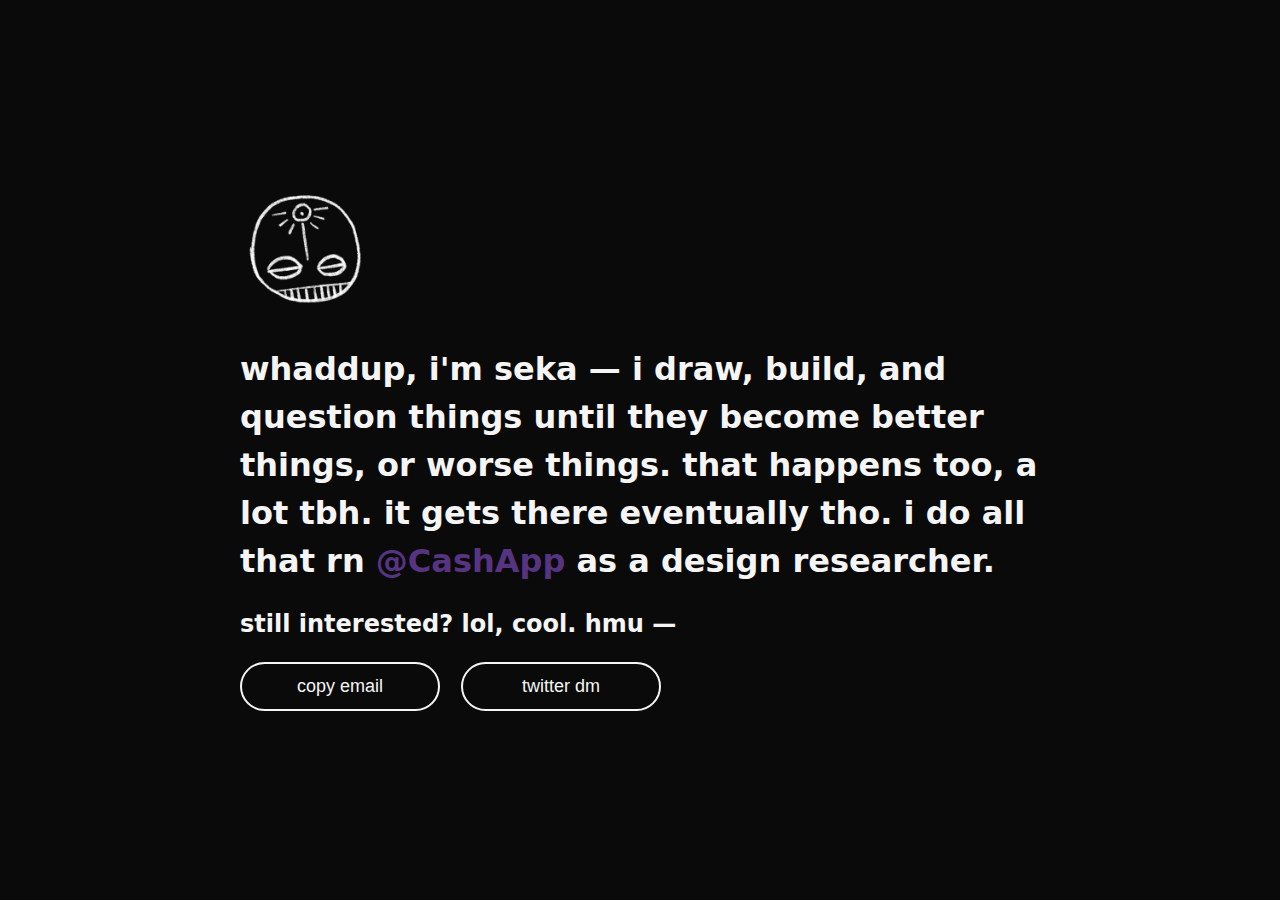
<file: index.html>
<!DOCTYPE HTML>
<html lang="en">
<head>
	<meta charset="utf-8">
	<title>seka</title>
	<link href="_css/styles.css" rel="stylesheet" type="">
    <script src="_libraries/clipboard.js-master/dist/clipboard.min.js" async></script>
	<script src="_scripts/script.js" async></script>
</head>
<body>
<header role="banner">

</header>

<main role="main">
    <article>
        <header class="landing">
            <div class="content-wrap">
                <img src="_img/logo.png" alt="seka's mask" title="the mask of seka, digital pencil &lpar;2020&rpar;" width="16%">
                <h1>whaddup, i'm seka  &mdash;  i draw, build, and question things until they become better things, or worse things. that happens too, a lot tbh. it gets there eventually tho. i do all that rn <a href="https://cash.app/" target="_blank" title="Cash App">@CashApp</a> as a design researcher.</h1>

                <h2>still interested? lol, cool. hmu &mdash;</h2>
                <section>
                    <button id="copyEmail" data-clipboard-text="contact@seka.works">copy email</button>
                    <button onclick="window.open('https://twitter.com/messages/compose?recipient_id=37263332','_blank')">twitter dm</button>
                </section>
            </div>
            
        </header>
<!--        <section>
            <p>you can learn a lot about how people think through play. the games i play with people teach me how they manage their money. the lessons i pull from those conversations help my design team make better decisions which, in turn, make a better product.</p>
        </section> -->
<!--        <section>
            <div class="content-wrap">
                <p>this space will serve as bank for my thought experiments 🚧</p>
                <p>i have no interest in being your diversity hire.</p>
                <p>for now, you can hmu on everything @iamseka. ngl, i'm not really on the socials like that, but i'm working on it. try me.</p>
            </div>
        </section> -->
<!--         <section>
           <p>before nyc , i drew, built, and asked about shoes at pensole academy in portland, oregon. <strong>why will you include this?</strong></p>
        </section>
        <section>
            <p>these are some activities i do sometimes</p>
            <ul>
                <li>teach myself how to build websites, like this one</li>
                <li>draw masks</li>
                <li>another thing</li>
                <li>another thing</li>
                <li>another thing</li>
            </ul>
        </section> -->
    </article>
</main>

<!--<footer role="contentinfo">
        <div class="hmu-set">
            <ul class="hmu-list">
                <li>email</li>
                <li>twitter</li>
                <li>instagram</li>
                <li>soundcloud</li>
                <li>cash app</li>
                <li>linkedin</li>
            </ul>
            
            <ul class="hmu-links">
                <li><a href="mailto:seluga.sekanwagi@gmail.com">hey@seka.works</a></li>
                <li><a href="https://twitter.com/iamseka" target="_blank">@iamseka</a></li>
                <li><a href="https://www.instagram.com/iamseka" target="_blank">@iamseka</a></li>
                <li><a href="https://soundcloud.com/iamseka" target="_blank">/iamseka</a></li>
                <li><a href="https://cash.app/$iamseka" target="_blank">$iamseka</a></li>
                <li><a href="https://www.linkedin.com/in/seka" target="_blank">/seka</a></li>
            </ul>
        </div>
    
    <p> handcrafted by seka. &copy; 2020</p>
</footer>-->
        <script src="_libraries/clipboard.js-master/dist/clipboard.min.js"></script>
</body>
</html>
</file>
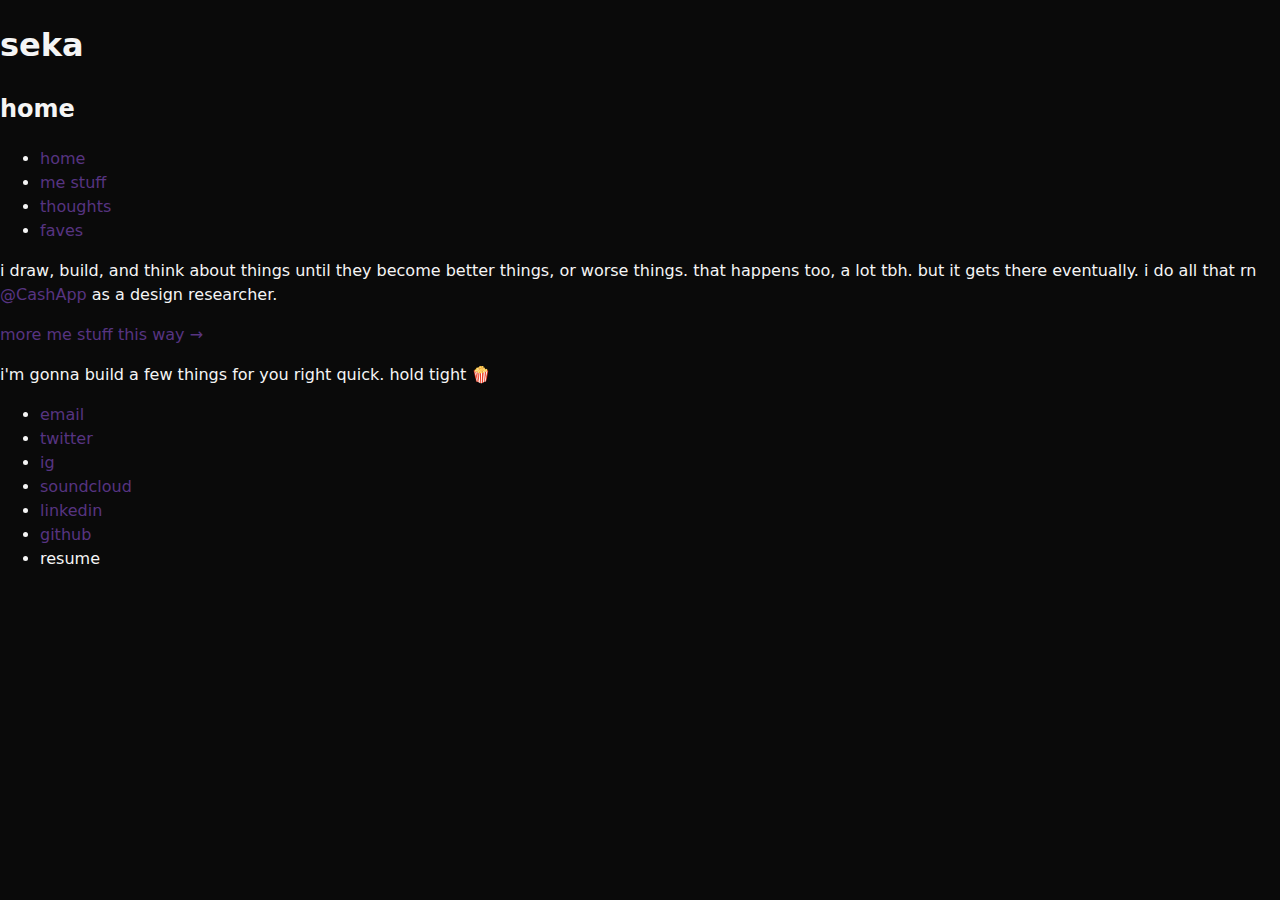
<file: about.html>
<!DOCTYPE HTML>
<html lang="en">
<head>
	<meta charset="utf-8">
	<title>seka</title>
	<link href="_css/styles.css" rel="stylesheet" type="">
	<script src=""></script>
</head>
<body>
<header role="banner">
  <h1>seka</h1>
  <h2>home</h2>
  <nav role="navigation">
    <ul>
      <li><a href="index.html" title="home">home</a></li>
      <li><a href="about.html" title="about">me stuff</a></li>
      <li><a href="thoughts.html" title="thoughts">thoughts</a></li>
      <li><a href="bookmarks.html" title="bookmarks">faves</a></li>
    </ul>
  </nav>
</header>

<main role="main">
    <article>
        <header>
            <p>i draw, build, and think about things until they become better things, or worse things. that happens too, a lot tbh. but it gets there eventually. i do all that rn <a href="https://cash.app/" target="_blank" title="Cash App">@CashApp</a> as a design researcher.</p>
            <p><a href="about.html">more me stuff this way &#x2192;</a></p>
        </header>
        <section>
            <p>i'm gonna build a few things for you right quick. hold tight &#x1F37F;</p>
        </section>
<!--        <section>
            <h3>thoughts</h3>
            <p>this is where i think out loud about design and building shit.</p>
            <dl>
                <dt><a href="">"title of thought"</a></dt>
                <dd>"description of thought"</dd>
                <dd>"last updated"</dd>
            </dl>
            <p><a href="thoughts.html">see all posts &#x2192;</a></p>
        </section>
        <section>
            <h3>personal project 001</h3>
            <p>this is where i talk about this project</p>
        </section>
        <section>
            <h3>personal project 002</h3>
            <p>this is where i talk about this project</p>
        </section>
        <section>
            <h3>personal project 003</h3>
            <p>this is where i talk about this project</p>
        </section>
        <section>
            <h3>a few of my favorite things</h3>
            
        </section> -->
    </article>
</main>

<footer role="contentinfo">
    <ul>
        <li><a href="mailto:seluga.sekanwagi@gmail.com">email</a></li>
        <li><a href="https://twitter.com/iamseka" target="_blank">twitter</a></li>
        <li><a href="https://www.instagram.com/iamseka" target="_blank">ig</a></li>
        <li><a href="https://soundcloud.com/iamseka" target="_blank">soundcloud</a></li>
        <li><a href="https://www.linkedin.com/in/seka" target="_blank">linkedin</a></li>
        <li><a href="https://github.com/iamseka" target="_blank">github</a></li>
        <li>resume</li>
    </ul>
</footer>
</body>
</html>
</file>
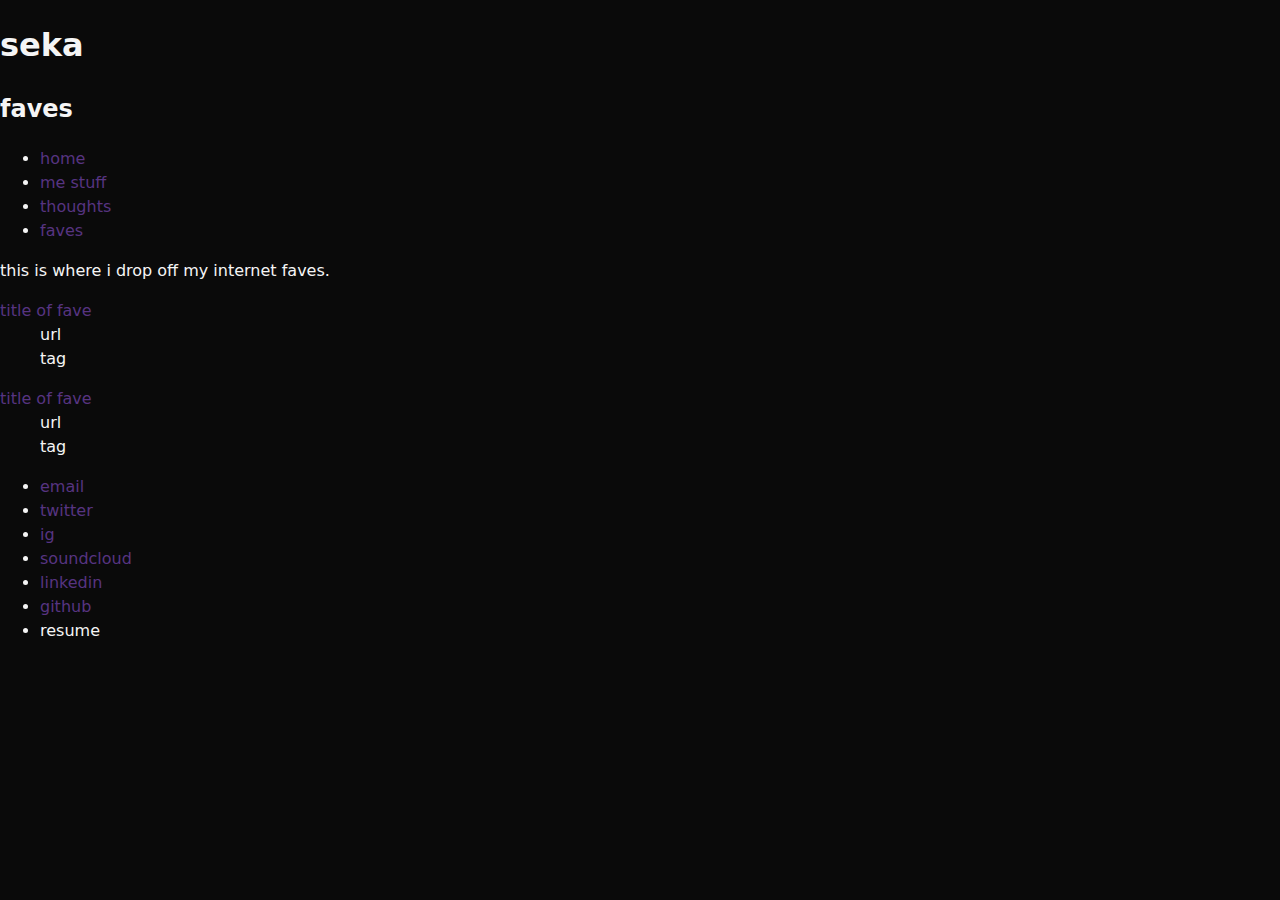
<file: bookmarks.html>
<!DOCTYPE HTML>
<html lang="en">
<head>
	<meta charset="utf-8">
	<title>seka</title>
	<link href="_css/styles.css" rel="stylesheet" type="">
	<script src=""></script>
</head>
<body>
<header role="banner">
  <h1>seka</h1>
  <h2>faves</h2>
  <nav role="navigation">
    <ul>
      <li><a href="index.html" title="home">home</a></li>
      <li><a href="about.html" title="about">me stuff</a></li>
      <li><a href="thoughts.html" title="thoughts">thoughts</a></li>
      <li><a href="bookmarks.html" title="bookmarks">faves</a></li>
    </ul>
  </nav>
</header>

<main role="main">
    <article>
        <header>
            <p>this is where i drop off my internet faves.</p>
        </header>
        <section>
            <dl>
                <dt><a href="">title of fave</a></dt>
                <dd>url</dd>
                <dd>tag</dd>
            </dl>
            <dl>
                <dt><a href="">title of fave</a></dt>
                <dd>url</dd>
                <dd>tag</dd>
            </dl>
        </section>
    </article>
</main>

<footer role="contentinfo">
    <ul>
        <li><a href="mailto:seluga.sekanwagi@gmail.com">email</a></li>
        <li><a href="https://twitter.com/iamseka" target="_blank">twitter</a></li>
        <li><a href="https://www.instagram.com/iamseka" target="_blank">ig</a></li>
        <li><a href="https://soundcloud.com/iamseka" target="_blank">soundcloud</a></li>
        <li><a href="https://www.linkedin.com/in/seka" target="_blank">linkedin</a></li>
        <li><a href="https://github.com/iamseka" target="_blank">github</a></li>
        <li>resume</li>
    </ul>
</footer>
</body>
</html>
</file>
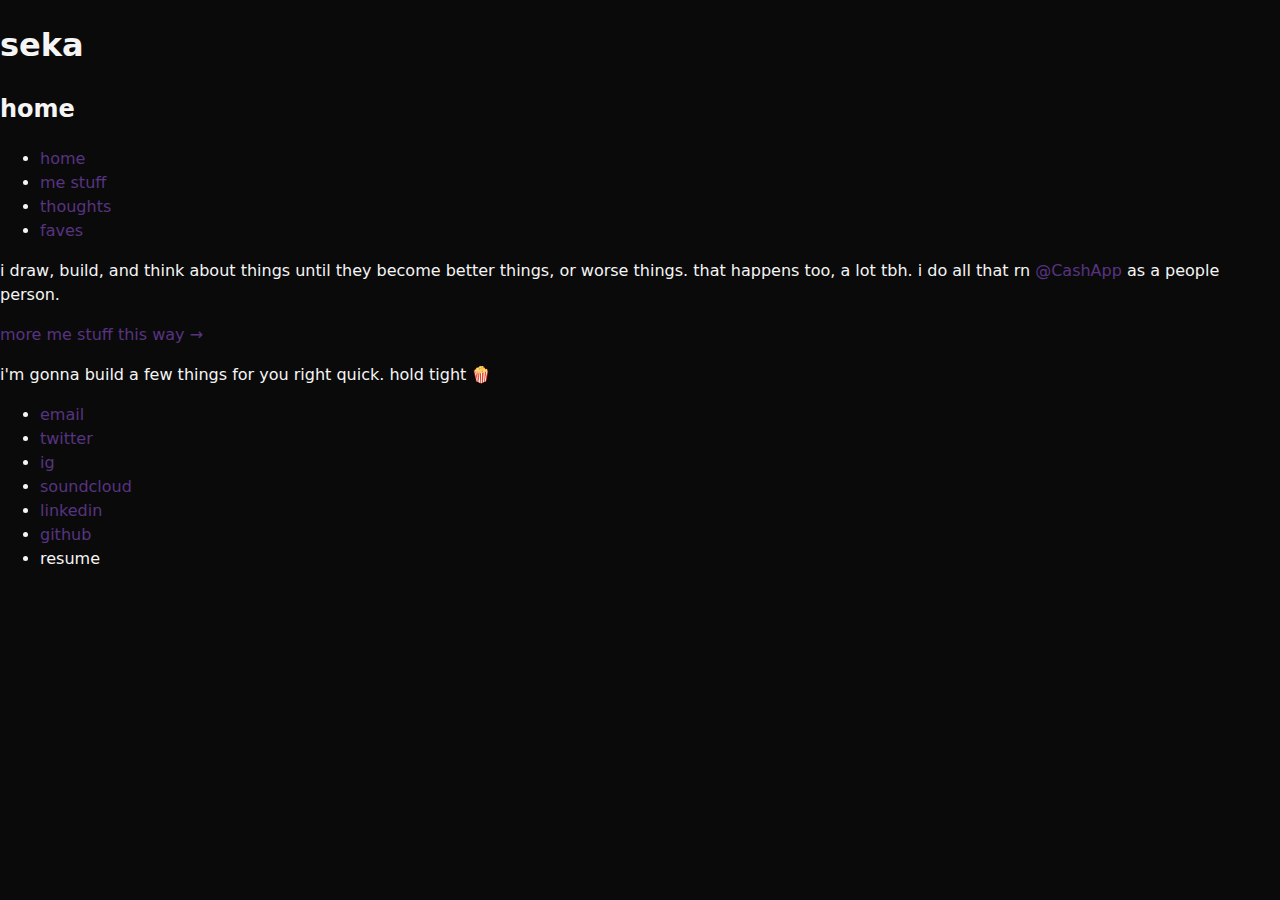
<file: home.html>
<!DOCTYPE HTML>
<html lang="en">
<head>
	<meta charset="utf-8">
	<title>seka</title>
	<link href="_css/styles.css" rel="stylesheet" type="">
	<script src=""></script>
</head>
<body>
<header role="banner">
  <h1>seka</h1>
  <h2>home</h2>
  <nav role="navigation">
    <ul>
      <li><a href="index.html" title="home">home</a></li>
      <li><a href="about.html" title="about">me stuff</a></li>
      <li><a href="thoughts.html" title="thoughts">thoughts</a></li>
      <li><a href="bookmarks.html" title="bookmarks">faves</a></li>
    </ul>
  </nav>
</header>

<main role="main">
    <article>
        <header>
            <p>i draw, build, and think about things until they become better things, or worse things. that happens too, a lot tbh. i do all that rn <a href="https://cash.app/" target="_blank" title="Cash App">@CashApp</a> as a people person.</p>
            <p><a href="about.html">more me stuff this way &#x2192;</a></p>
        </header>
        <section>
            <p>i'm gonna build a few things for you right quick. hold tight &#x1F37F;</p>
        </section>
<!--        <section>
            <h3>thoughts</h3>
            <p>this is where i think out loud about design and building shit.</p>
            <dl>
                <dt><a href="">"title of thought"</a></dt>
                <dd>"description of thought"</dd>
                <dd>"last updated"</dd>
            </dl>
            <p><a href="thoughts.html">see all posts &#x2192;</a></p>
        </section>
        <section>
            <h3>personal project 001</h3>
            <p>this is where i talk about this project</p>
        </section>
        <section>
            <h3>personal project 002</h3>
            <p>this is where i talk about this project</p>
        </section>
        <section>
            <h3>personal project 003</h3>
            <p>this is where i talk about this project</p>
        </section>
        <section>
            <h3>a few of my favorite things</h3>
            
        </section> -->
    </article>
</main>

<footer role="contentinfo">
    <ul>
        <li><a href="mailto:seluga.sekanwagi@gmail.com">email</a></li>
        <li><a href="https://twitter.com/iamseka" target="_blank">twitter</a></li>
        <li><a href="https://www.instagram.com/iamseka" target="_blank">ig</a></li>
        <li><a href="https://soundcloud.com/iamseka" target="_blank">soundcloud</a></li>
        <li><a href="https://www.linkedin.com/in/seka" target="_blank">linkedin</a></li>
        <li><a href="https://github.com/iamseka" target="_blank">github</a></li>
        <li>resume</li>
    </ul>
</footer>
</body>
</html>
</file>
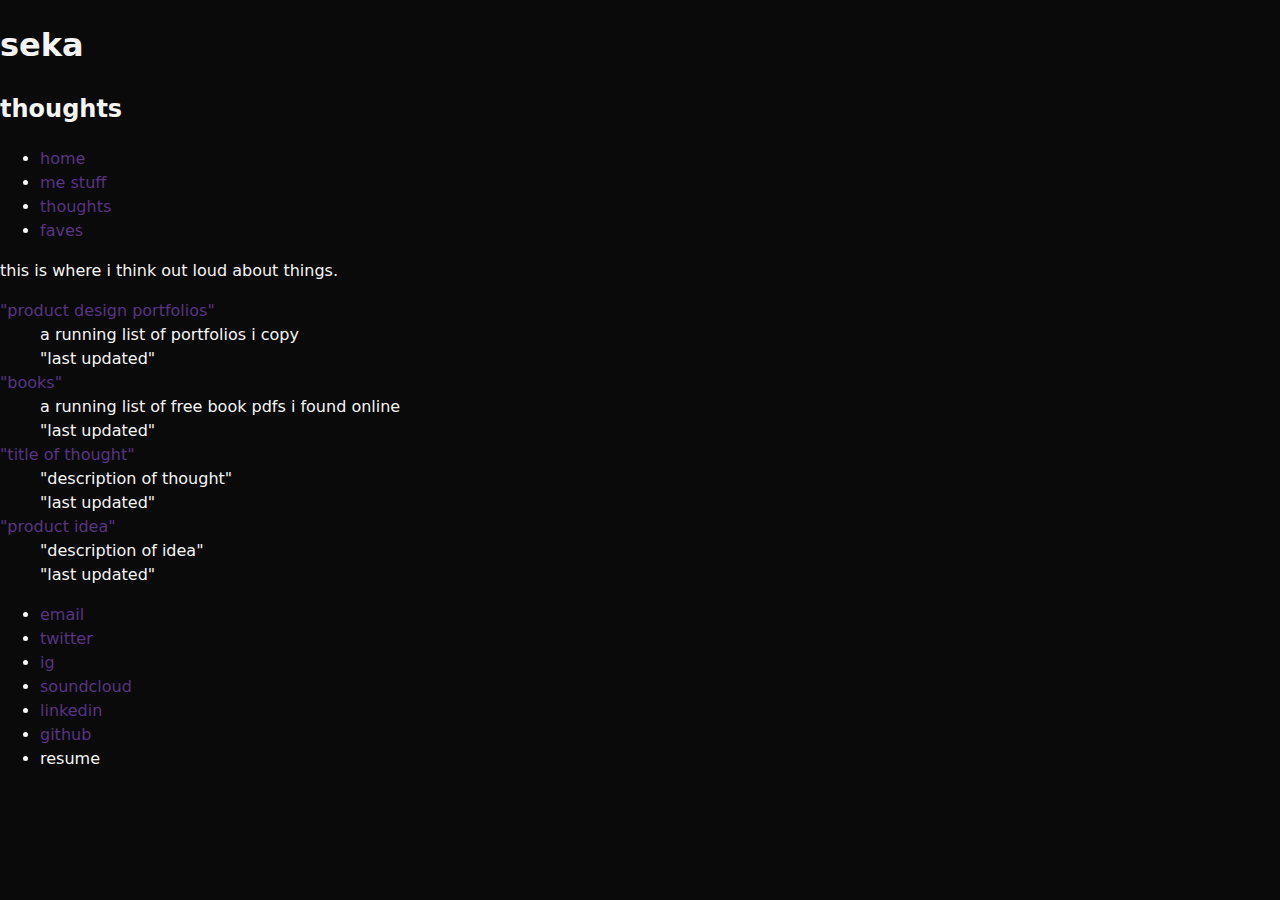
<file: thoughts.html>
<!DOCTYPE HTML>
<html lang="en">
<head>
	<meta charset="utf-8">
	<title>seka</title>
	<link href="_css/styles.css" rel="stylesheet" type="">
	<script src=""></script>
</head>
<body>
<header role="banner">
  <h1>seka</h1>
  <h2>thoughts</h2>
  <nav role="navigation">
    <ul>
      <li><a href="index.html" title="home">home</a></li>
      <li><a href="about.html" title="about">me stuff</a></li>
      <li><a href="thoughts.html" title="thoughts">thoughts</a></li>
      <li><a href="bookmarks.html" title="bookmarks">faves</a></li>
    </ul>
  </nav>
</header>

<main role="main">
    <article>
        <header>
            <p>this is where i think out loud about things.</p>
        </header>
        <section>
            <dl>
                <dt><a href="_thoughts/portfolios.html">"product design portfolios"</a></dt>
                    <dd>a running list of portfolios i copy</dd>
                    <dd>"last updated"</dd>
                <dt><a href="">"books"</a></dt>
                    <dd>a running list of free book pdfs i found online</dd>
                    <dd>"last updated"</dd>
                <dt><a href="">"title of thought"</a></dt>
                    <dd>"description of thought"</dd>
                    <dd>"last updated"</dd>
                <dt><a href="">"product idea"</a></dt>
                    <dd>"description of idea"</dd>
                    <dd>"last updated"</dd>
            </dl>          
        </section>
    </article>
</main>

<footer role="contentinfo">
    <ul>
        <li><a href="mailto:seluga.sekanwagi@gmail.com">email</a></li>
        <li><a href="https://twitter.com/iamseka" target="_blank">twitter</a></li>
        <li><a href="https://www.instagram.com/iamseka" target="_blank">ig</a></li>
        <li><a href="https://soundcloud.com/iamseka" target="_blank">soundcloud</a></li>
        <li><a href="https://www.linkedin.com/in/seka" target="_blank">linkedin</a></li>
        <li><a href="https://github.com/iamseka" target="_blank">github</a></li>
        <li>resume</li>
    </ul>
</footer>
</body>
</html>
</file>
<file: _libraries/clipboard.js-master/demo/target-input.html>
<!DOCTYPE html>
<html lang="en">
<head>
    <meta charset="UTF-8">
    <title>target-input</title>
    <meta name="viewport" content="width=device-width, initial-scale=1">
</head>
<body>
    <!-- 1. Define some markup -->
    <input id="foo" type="text" value="hello">
    <button class="btn" data-clipboard-action="copy" data-clipboard-target="#foo">Copy</button>

    <!-- 2. Include library -->
    <script src="../dist/clipboard.min.js"></script>

    <!-- 3. Instantiate clipboard -->
    <script>
    var clipboard = new ClipboardJS('.btn');

    clipboard.on('success', function(e) {
        console.log(e);
    });

    clipboard.on('error', function(e) {
        console.log(e);
    });
    </script>
</body>
</html>
</file>
<file: _libraries/clipboard.js-master/demo/target-textarea.html>
<!DOCTYPE html>
<html lang="en">
<head>
    <meta charset="UTF-8">
    <title>target-textarea</title>
    <meta name="viewport" content="width=device-width, initial-scale=1">
</head>
<body>
    <!-- 1. Define some markup -->
    <textarea id="bar">hello</textarea>
    <button class="btn" data-clipboard-action="cut" data-clipboard-target="#bar">Cut</button>

    <!-- 2. Include library -->
    <script src="../dist/clipboard.min.js"></script>

    <!-- 3. Instantiate clipboard -->
    <script>
    var clipboard = new ClipboardJS('.btn');

    clipboard.on('success', function(e) {
        console.log(e);
    });

    clipboard.on('error', function(e) {
        console.log(e);
    });
    </script>
</body>
</html>
</file>
<file: _css/styles.css>
/*
color palette
https://coolors.co/0a0a0a-f5f5f5-573481-cf5c36-fb980e
#0A0A0A; - rich black fogra 39
#F5F5F5; - cultured
#573481; - spanish violet
#CF5C36; - flame
#FB980E; - yellow orange color wheel
*/

/*------------------------------- global styles -------------------------------*/

html {
  box-sizing: border-box;
}
*, *:before, *:after {
  box-sizing: inherit;
}

body {
    color: #F5F5F5;
    margin: 0;
    padding: 0;
    font-family: -apple-system, system-ui, BlinkMacSystemFont, “Segoe UI”, Roboto, Ubuntu, Helvetica, Arial, sans-serif, "Apple Color Emoji", "Segoe UI Emoji", "Segoe UI Symbol";
    font-size: 16px;
    line-height: 1.5;
    background-color: #0A0A0A;
}

a {
    color: #573481;
    text-decoration: none;
}

a:hover {
    text-decoration: underline;
}

.content-wrap {
    max-width: 800px;
    width: 85%;
    margin: 0 auto;
    padding: 60px 0;
}

/*------------------------------- whaddup -------------------------------*/

.landing {
    height: 100vh;
    display: flex;
    justify-content: center;
    align-items: center;
}

button {
    color: #F5F5F5;
    background: none;
    font-size: 18px;
    text-decoration: none;
    text-align: center;
    padding: 12px;
    margin-right: 16px;
    border-width: 2px;
    border-radius: 32px;
    min-width: 200px;
    border-color: #F5F5F5;
    border-style: solid;
    display: inline-block;
}

button:hover {
    color: #0A0A0A;
    background: #F5F5F5;
    cursor: pointer;
}

/*------------------------------- footer -------------------------------*/

.hmu-set {
    display: grid;
    grid-template-columns: 1fr 9fr;
}

.hmu-list {
    padding: 0px;
    display: inline-block;
}

.hmu-links {
    list-style-type: none;
    padding: 0;
}

.hmu-links a {
    padding: 0px;
    display: inline-block;
}



/*------------------------------- responsive -------------------------------*/

@media screen and (min-width:750px){

}

@media screen and (max-width:749px) {

}
</file>
